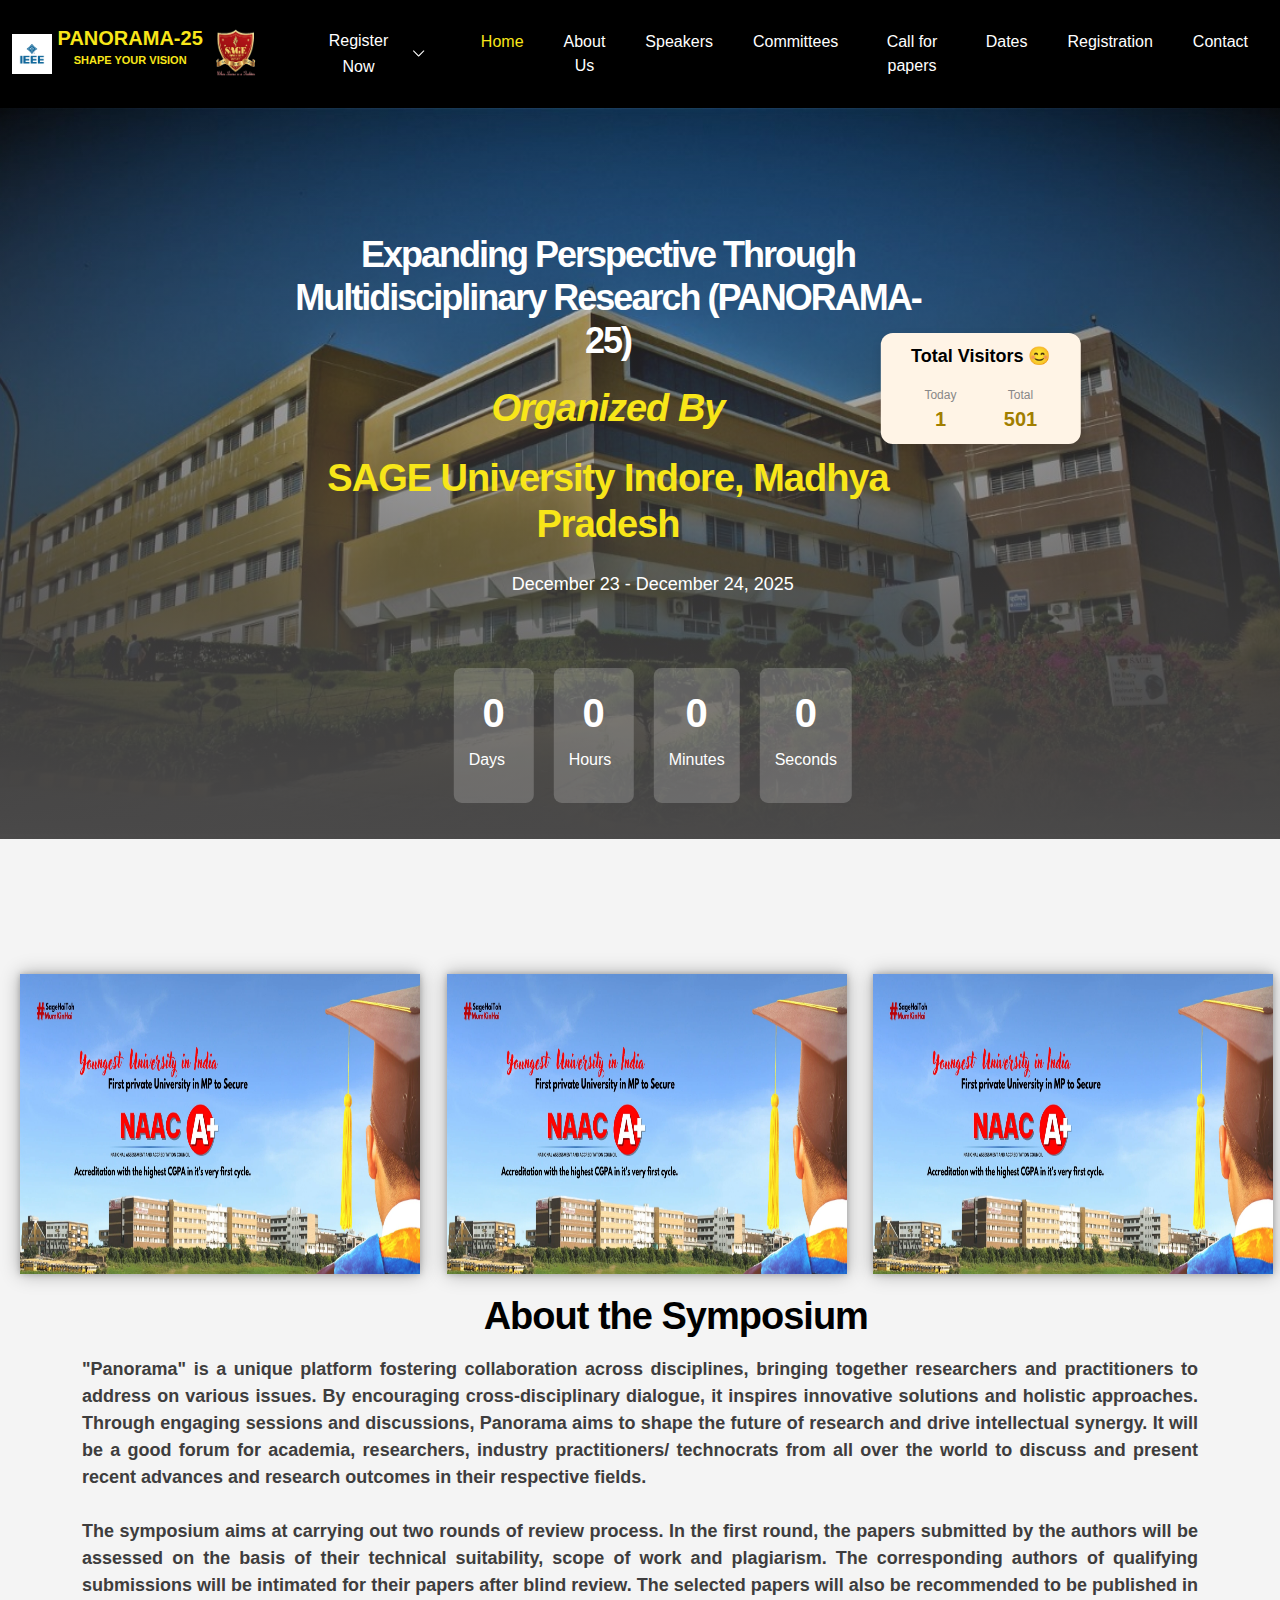
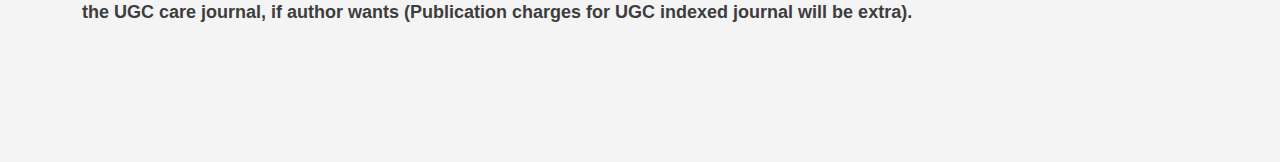
<file: index.html>
<!DOCTYPE html>

<html lang="en">
<head>
<meta charset="utf-8"/>
<meta content="width=device-width, initial-scale=1" name="viewport"/>

<meta name="viewport" content="width=device-width, initial-scale=1.0">

<meta content="" name="description"/>
<meta content="" name="author"/>
<title>PANORAMA-25</title>
<style>
    @import url('https://fonts.googleapis.com/css2?family=Inter:ital,opsz,wght@0,14..32,100..900;1,14..32,100..900&display=swap');
    </style>
<link href="https://fonts.googleapis.com" rel="preconnect"/>
<link crossorigin="" href="https://fonts.gstatic.com" rel="preconnect"/>
<link href="css/css2.css" rel="stylesheet"/>
<link href="css/bootstrap.min.css" rel="stylesheet"/>
<link href="css/bootstrap-icons.css" rel="stylesheet"/>
<link href="css/templatemo-leadership-event.css" rel="stylesheet"/>
<link rel="stylesheet" href="css/about.css">
</head>
<body>
<nav class="navbar navbar-expand-lg">
<div class="container-fluid">
<button aria-controls="navbarNav" aria-expanded="false" aria-label="Toggle navigation" class="navbar-toggler" data-bs-target="#navbarNav" data-bs-toggle="collapse" type="button">
<span class="navbar-toggler-icon"></span>
</button>
<a class="navbar-brand mx-auto mx-lg-0" href="index.php.html">
<img src="images/IEEE.png" style="width: 40px; height: 40px;">
<span class="brand-text">PANORAMA-25 <br/><span style="font-size:11px">Shape your vision</span></span>
<img src="images\bg removed.png" style="width: 50px;height: 50px;">
</a>
<div><pre>   </pre></div>
<div class="menu">
    <div class="item">
      <a href="#" class="link">
        <span>Register Now</span>
        <svg viewBox="0 0 360 360" xml:space="preserve">
          <g id="SVGRepo_iconCarrier">
            <path
              id="XMLID_225_"
              d="M325.607,79.393c-5.857-5.857-15.355-5.858-21.213,0.001l-139.39,139.393L25.607,79.393 c-5.857-5.857-15.355-5.858-21.213,0.001c-5.858,5.858-5.858,15.355,0,21.213l150.004,150c2.813,2.813,6.628,4.393,10.606,4.393 s7.794-1.581,10.606-4.394l149.996-150C331.465,94.749,331.465,85.251,325.607,79.393z"
            ></path>
          </g>
        </svg>
      </a>
      <div class="submenu">
        <div class="submenu-item">
          <a href="https://docs.google.com/forms/d/e/1FAIpQLSe8QRCfgTQ4lCz9ZtdIVTcdoqV_TlfD-V8I_7DpQ2SYXhQ3HQ/viewform?usp=dialog" class="submenu-link">Academicians</a>
        </div>
        <div class="submenu-item">
          <a href="https://docs.google.com/forms/d/e/1FAIpQLSe8QRCfgTQ4lCz9ZtdIVTcdoqV_TlfD-V8I_7DpQ2SYXhQ3HQ/viewform?usp=dialog" class="submenu-link">Researcher</a>
        </div>
        <div class="submenu-item">
          <a href="https://docs.google.com/forms/d/e/1FAIpQLSe8QRCfgTQ4lCz9ZtdIVTcdoqV_TlfD-V8I_7DpQ2SYXhQ3HQ/viewform?usp=dialog" class="submenu-link">Industry Person</a>
        </div>
        <div class="submenu-item">
          <a href="https://docs.google.com/forms/d/e/1FAIpQLSe8QRCfgTQ4lCz9ZtdIVTcdoqV_TlfD-V8I_7DpQ2SYXhQ3HQ/viewform?usp=dialog" class="submenu-link">IEEE Member</a>
        </div>
        <div class="submenu-item">
            <a href="https://docs.google.com/forms/d/e/1FAIpQLSe8QRCfgTQ4lCz9ZtdIVTcdoqV_TlfD-V8I_7DpQ2SYXhQ3HQ/viewform?usp=dialog" class="submenu-link">Foreign Authors</a>
          </div>
          <div class="submenu-item">
            <a href="https://docs.google.com/forms/d/e/1FAIpQLSe8QRCfgTQ4lCz9ZtdIVTcdoqV_TlfD-V8I_7DpQ2SYXhQ3HQ/viewform?usp=dialog" class="submenu-link">Non-IEEE Member</a>
          </div>
      </div>
    </div>
  </div>
<div class="collapse navbar-collapse" id="navbarNav">
<ul class="navbar-nav ms-auto">
<li class="nav-item">
<a class="nav-link" href="index.html#section_1">Home</a>
</li>
<li class="nav-item">
<a class="nav-link" href="about.php.html">About Us</a>
</li>
<li class="nav-item">
<a class="nav-link" href="speaker.php.html">Speakers</a>
</li>
<li class="nav-item">
<a class="nav-link" href="committee.php.html">Committees</a>
</li>
<li class="nav-item">
<a class="nav-link" href="callforpapers.php.html">Call for papers</a>
</li>
<li class="nav-item">
<a class="nav-link" href="dates.php.html">Dates</a>
</li>
<li class="nav-item">
<a class="nav-link" href="registration.php.html">Registration</a>
</li>
<li class="nav-item">
<a class="nav-link" href="contact.php.html">Contact</a>
</li>
</ul>
<div>
</div>
</div></div></nav>

</div>
<div class="hero" id="section_1">
    <div>
<div class="container-fluid">
    
<div class="row">
    
<div class="col-lg-5 col-12 m-auto">
    
<div class="hero-text">

<h2 class="mb-4" style="color: #ffffff; font-size: 36px;">Expanding Perspective Through Multidisciplinary Research (PANORAMA-25)</h2>

<h3 class="text-white mb-4"><i>Organized By</i></h3>
<h3 class="text-white mb-4">SAGE University Indore, Madhya Pradesh</h3>

<div id="page4">

 <p style="display: flex;align-items: center;color: white;justify-content: center;">December 23 - December 24, 2025</p>   
    <!-- Countdown Timer -->
    <div style="align-items: center;justify-content: space-between;">
    <div class="ctimer">
    <div id="countdown">
        <div class="countdown-item">
            <span id="days">0</span>
            <p>Days</p>
        </div>
        <div class="countdown-item">
            <span id="hours">0</span>
            <p>Hours</p>
        </div>
        <div class="countdown-item">
            <span id="minutes">0</span>
            <p>Minutes</p>
        </div>
        <div class="countdown-item">
            <span id="seconds">0</span>
            <p>Seconds</p>
        </div>
    </div>

</div>
<div>
<div class="visitor-counter">
    <div class="counter-header">Total Visitors 😊</div>
    <div class="counter-body">
        <div class="counter-item">
            <span class="counter-label">Today</span>
            <span class="counter-value" id="today-count">0</span>
        </div>
        <div class="counter-item">
            <span class="counter-label">Total</span>
            <span class="counter-value" id="total-count">500</span>
        </div>
    </div>
</div>
</div>
</div>
<div>
</div>
</div>

</div>


</div>
</div>
</div>
</div>
<div class="video-wrap">
<img class="custom-video" src="images/bg53.jpg"/>

</div>
</div>
</div>
</section>
<section class="about section-padding" id="section_2">
    <div class="abimg">
        <div>
        <img alt="" class="img-fluid college-image" src="images/new1w.webp"/>
    </div>
    <div>
        <img alt="" class="img-fluid college-image" src="images/new1w.webp"/>
    </div>
<div>
        <img alt="" class="img-fluid college-image" src="images/new1w.webp"/>
    </div></div>
<div class="container">
<div class="row">
<div class="col-lg-4 col-12 mt-5 mt-lg-0">
</div>
<div class="col-lg-8 col-12">
<h3 class="mb-3">About the Symposium  </h3>
<p style="color: #3e3d3d;"><b>"Panorama" is a unique platform fostering collaboration across disciplines, bringing together researchers and practitioners to address on various issues. By encouraging cross-disciplinary dialogue, it inspires innovative solutions and holistic approaches. Through engaging sessions and discussions, Panorama aims to shape the future of research and drive intellectual synergy. It will be a good forum for academia, researchers, industry practitioners/ technocrats from all over the world to discuss and present recent advances and research outcomes in their respective fields.
    <br><br>
        The symposium aims at carrying out two rounds of review process. In the first round, the papers submitted by the authors will be assessed on the basis of their technical suitability, scope of work and plagiarism. The corresponding authors of qualifying submissions will be intimated for their papers after blind review. The selected papers will also be recommended to be published in the UGC care journal, if author wants (Publication charges for UGC indexed journal will be extra).
</p>
</div>

</div>
</section>
<footer>
    <!-- From Uiverse.io by gharsh11032000 --> 

<!--   
    <button class="Btn">Register Now</button> -->
</footer>

</main>
<script src="js/jquery.min.js"></script>
<script src="js/bootstrap.min.js"></script>
<script src="js/jquery.sticky.js"></script>
<script src="js/click-scroll.js"></script>
<script src="js/custom.js"></script>
<script src="js\count.js"></script>
<script src="js/visitor.js"></script>
</body>
</html>
</file>
<file: css/css2.css>
/* latin-ext */
@font-face {
  font-family: 'DM Sans';
  font-style: normal;
  font-weight: 400;
  font-display: swap;
  src: url(https://fonts.gstatic.com/s/dmsans/v15/rP2Yp2ywxg089UriI5-g4vlH9VoD8Cmcqbu6-K6h9Q.woff2) format('woff2');
  unicode-range: U+0100-02BA, U+02BD-02C5, U+02C7-02CC, U+02CE-02D7, U+02DD-02FF, U+0304, U+0308, U+0329, U+1D00-1DBF, U+1E00-1E9F, U+1EF2-1EFF, U+2020, U+20A0-20AB, U+20AD-20C0, U+2113, U+2C60-2C7F, U+A720-A7FF;
}
/* latin */
@font-face {
  font-family: 'DM Sans';
  font-style: normal;
  font-weight: 400;
  font-display: swap;
  src: url(https://fonts.gstatic.com/s/dmsans/v15/rP2Yp2ywxg089UriI5-g4vlH9VoD8Cmcqbu0-K4.woff2) format('woff2');
  unicode-range: U+0000-00FF, U+0131, U+0152-0153, U+02BB-02BC, U+02C6, U+02DA, U+02DC, U+0304, U+0308, U+0329, U+2000-206F, U+20AC, U+2122, U+2191, U+2193, U+2212, U+2215, U+FEFF, U+FFFD;
}
/* latin-ext */
@font-face {
  font-family: 'DM Sans';
  font-style: normal;
  font-weight: 500;
  font-display: swap;
  src: url(https://fonts.gstatic.com/s/dmsans/v15/rP2Yp2ywxg089UriI5-g4vlH9VoD8Cmcqbu6-K6h9Q.woff2) format('woff2');
  unicode-range: U+0100-02BA, U+02BD-02C5, U+02C7-02CC, U+02CE-02D7, U+02DD-02FF, U+0304, U+0308, U+0329, U+1D00-1DBF, U+1E00-1E9F, U+1EF2-1EFF, U+2020, U+20A0-20AB, U+20AD-20C0, U+2113, U+2C60-2C7F, U+A720-A7FF;
}
/* latin */
@font-face {
  font-family: 'DM Sans';
  font-style: normal;
  font-weight: 500;
  font-display: swap;
  src: url(https://fonts.gstatic.com/s/dmsans/v15/rP2Yp2ywxg089UriI5-g4vlH9VoD8Cmcqbu0-K4.woff2) format('woff2');
  unicode-range: U+0000-00FF, U+0131, U+0152-0153, U+02BB-02BC, U+02C6, U+02DA, U+02DC, U+0304, U+0308, U+0329, U+2000-206F, U+20AC, U+2122, U+2191, U+2193, U+2212, U+2215, U+FEFF, U+FFFD;
}
/* latin-ext */
@font-face {
  font-family: 'DM Sans';
  font-style: normal;
  font-weight: 700;
  font-display: swap;
  src: url(https://fonts.gstatic.com/s/dmsans/v15/rP2Yp2ywxg089UriI5-g4vlH9VoD8Cmcqbu6-K6h9Q.woff2) format('woff2');
  unicode-range: U+0100-02BA, U+02BD-02C5, U+02C7-02CC, U+02CE-02D7, U+02DD-02FF, U+0304, U+0308, U+0329, U+1D00-1DBF, U+1E00-1E9F, U+1EF2-1EFF, U+2020, U+20A0-20AB, U+20AD-20C0, U+2113, U+2C60-2C7F, U+A720-A7FF;
}
/* latin */
@font-face {
  font-family: 'DM Sans';
  font-style: normal;
  font-weight: 700;
  font-display: swap;
  src: url(https://fonts.gstatic.com/s/dmsans/v15/rP2Yp2ywxg089UriI5-g4vlH9VoD8Cmcqbu0-K4.woff2) format('woff2');
  unicode-range: U+0000-00FF, U+0131, U+0152-0153, U+02BB-02BC, U+02C6, U+02DA, U+02DC, U+0304, U+0308, U+0329, U+2000-206F, U+20AC, U+2122, U+2191, U+2193, U+2212, U+2215, U+FEFF, U+FFFD;
}
</file>
<file: css/templatemo-leadership-event.css>
:root {
  --white-color:                  #ffffff;
  --primary-color:                #f8e619;
  --secondary-color:              #2c093a;
  --section-bg-color:             #f0f8ff;
  --dark-color:                   #000000;
  --navbar-bg-color:               #000000;
  --p-color:                      #000000;
  --highlight-icon-color:         #ff0100;

  --body-font-family:             'DM Sans', sans-serif;

  --h1-font-size:                 62px;
  --h2-font-size:                 36px;
  --h3-font-size:                 36px;
  --h4-font-size:                 32px;
  --h5-font-size:                 24px;
  --h6-font-size:                 22px;
  --p-font-size:                  18px;
  --menu-font-size:               16px;
  --copyright-text-font-size:     16px;

  --font-weight-normal:           400;
  --font-weight-medium:           500;
  --font-weight-bold:             700;
}

.text-info{
  display: flex;
  justify-content: center;
  text-align: center;
}

body {
    background: var(--white-color);
    font-family: var(--body-font-family); 
}



.logos-container {
  width: 100%;
  margin: 0;
  max-width: 600px;
}

.logos {
  width: 100%;
  height: 100%;
  display: flex;
  justify-content: space-between;
  z-index: 2000;
  /* align-items: center; */
  /* padding: 5px; */
  /* background-color: #ffebc54a; */
}

.logos1, .logos2 {
  z-index: 2000;
  display: flex;
}

.logos1 img, .logos2 img {
  max-width: 100%;
  width: 100px;
  height: 100px;
  object-fit: contain;
}

.logos3 {
  flex: 0 1 100%;
  text-align: center;
}

.logos3 p {
  margin: 0;
}
/* Media Queries for Logo Sizes */
@media screen and (max-width: 768px) {
    .logos1, .logos2 {
        flex: 0 1 100px;
    }
    
    .date-text {
        font-size: 1.5rem;
    }
}

@media screen and (max-width: 480px) {
    .logos1, .logos2 {
        flex: 0 1 80px;
    }
    
    .date-text {
        font-size: 1.2rem;
    }
}

/* Media Queries */
@media (min-width: 768px) {
    .logos3 {
        flex: 0 1 auto;
    }
    
    .logos1, .logos2 {
        flex: 0 1 180px;
    }
}

.date-text {
    font-size: 1.8rem;
    color: #ffffff;
    margin-top: 15px;
    display: block;
    text-align: center;
    font-weight: var(--font-weight-bold);
}

/* Media Queries for Logo Sizes */
@media screen and (max-width: 768px) {
    .logos1, .logos2 {
        flex: 0 1 100px;
    }
    
    .date-text {
        font-size: 1.5rem;
    }
}

@media screen and (max-width: 480px) {
    .logos1, .logos2 {
        flex: 0 1 80px;
    }
    
    .date-text {
        font-size: 1.2rem;
    }
}

/* Media Queries */
@media (min-width: 768px) {
    .logos3 {
        flex: 0 1 auto;
    }
    
    .logos1, .logos2 {
        flex: 0 1 180px;
    }
}

/*---------------------------------------
  TYPOGRAPHY               
-----------------------------------------*/
#section_2 h3{
  display: flex;
  text-align: right;
  padding-right: 30px;
  margin-right: 10px;
  justify-content: center;
}

h2,
h3,
h4,
h5,
h6 {
  color: var(--dark-color);
}

h1,
h2,
h3,
h4,
h5,
h6 {
  font-weight: var(--font-weight-bold);
  letter-spacing: -1px;
}

h1 {
  text-align: center;
  font-size: var(--h1-font-size);
  letter-spacing: -2px;
  text-transform: uppercase;
}

h2 {
  font-size: 42px;
  letter-spacing: -2px;
  padding-left: 10%;
  padding-right: 20%;
}

h3 {
  font-size: 38px;
  padding-left: 10%;
  padding-right: 20%;
}

h4 {
  font-size: var(--h4-font-size);
}

h5 {
  font-size: var(--h5-font-size);
  line-height: normal;
}

h6 {
  font-size: var(--h6-font-size);
}

p {
  color: var(--p-color);
  font-size: var(--p-font-size);
  font-weight: var(--font-weight-normal);
  text-align: justify;
}

ul li {
  color: var(--p-color);
  font-size: var(--p-font-size);
  font-weight: var(--font-weight-normal);
}

a, 
button {
  touch-action: manipulation;
  transition: all 0.3s;
}

a {
  color: var(--p-color);
  text-decoration: none;
}

a:hover {
  color: var(--primary-color);
}

::selection {
  background: var(--primary-color);
  color: var(--white-color);
}

::-moz-selection {
  background: var(--primary-color);
  color: var(--white-color);
}

.section-padding {
  padding-top: 120px;
  padding-bottom: 120px;
}

.custom-border-radius {
  border-radius: 20px;
}

b,
strong {
  font-weight: var(--font-weight-bold);
}

.small-title {
  text-transform: uppercase;
}

.avatar-image {
  border: 2px solid var(--white-color);
  border-radius: 100px;
  width: 50px;
  height: 50px;
  object-fit: cover;
}

.avatar-image-left {
  position: relative;
  left: -10px;
}

.avatar-image-left + .avatar-image-left {
  left: -20px;
}

.avatar-image-left + .avatar-image-left + .avatar-image-left {
  left: -30px;
}

.avatar-image-left + .avatar-image-left + .avatar-image-left + .avatar-image-left {
  left: -40px;
}

.avatar-info {
  display: inline-block;
  vertical-align: top;
}


/*---------------------------------------
  CUSTOM ICON               
-----------------------------------------*/
.custom-icon {
  display: inline-block;
  height: 45px;
  width: 45px;
  line-height: 45px;
  border: 2px solid var(--white-color);
  text-align: center;
  border-radius: 50%;
  font-size: 20px;
  position: relative;
}

.custom-icon::before,
.custom-icon::after {
  box-sizing: inherit;
  content: "";
  position: absolute;
  width: 100%;
  height: 100%;
  left: 0;
  top: 0;
  border-radius: 50%;
}

.custom-icon::before {
  border: 2px solid transparent;
}

.custom-icon::after {
  border: 0 solid transparent;
}

.custom-icon:hover {
  border-color: transparent;
}

.custom-icon:hover::before {
  border-top-color: var(--primary-color);
  border-right-color: var(--primary-color);
  border-bottom-color: var(--primary-color);
  transition: border-top-color .15s linear,border-right-color .15s linear .1s,border-bottom-color .15s linear .2s;
}

.custom-icon:hover::after {
  border-top: 2px solid var(--primary-color);
  border-left-width: 2px;
  border-right-width: 2px;
  transform: rotate(270deg);
  transition: transform .4s linear 0s,border-left-width 0s linear .35s;
}


/*---------------------------------------
  CUSTOM BUTTON               
-----------------------------------------*/
.custom-btn,
.navbar-expand-lg .navbar-nav .nav-link.custom-btn,
.navbar-nav .nav-link.custom-btn {
  background: var(--navbar-bg-color);
  border-radius: 100px;
  color: var(--white-color);
  font-size: var(--copyright-text-font-size);
  font-weight: var(--font-weight-bold);
  padding: 10px 20px;
}

.navbar-expand-lg .navbar-nav .nav-link.custom-btn,
.navbar-nav .nav-link.custom-btn {
  background: var(--secondary-color);
}

.navbar-expand-lg .navbar-nav .nav-link.custom-btn,
.navbar-nav .nav-link.custom-btn {
  margin-left: 20px;
}

.custom-border-btn {
  background: transparent;
  border: 2px solid var(--primary-color);
  color: var(--primary-color);
}

.custom-btn:hover,
.navbar-expand-lg .navbar-nav .nav-link.custom-btn:hover,
.navbar-nav .nav-link.custom-btn:hover {
  background: var(--primary-color);
  box-shadow: 0 1rem 3rem rgba(0,0,0,.175);
  color: var(--white-color);
}


/*---------------------------------------
  NAVIGATION              
-----------------------------------------*/
.sticky-wrapper {
  background: var(--navbar-bg-color);
}

.navbar {
  background: var(--navbar-bg-color);
  z-index: 9;
  right: 0;
  left: 0;
  transition: all 0.3s;
  padding-top: 15px;
  padding-bottom: 15px;
}

.navbar-brand {
  font-size: 20px;
  line-height: 1.2rem;
  font-weight: var(--font-weight-bold);
  color: var(--primary-color);
  text-transform: uppercase;
}

.brand-logo {
  font-size: 40px;
}

.brand-text {
  display: inline-block;
  vertical-align: top;
}

.navbar-expand-lg .navbar-nav .nav-link {
  padding-right: 20px;
  padding-left: 20px;
}

.navbar-nav .nav-link {
  color: var(--white-color);
  font-size: var(--menu-font-size);
  font-weight: var(--font-weight-medium);
  padding-top: 15px;
  padding-bottom: 15px;
}

.navbar-nav .nav-link.active, 
.navbar-nav .nav-link:hover {
  color: var(--primary-color);
}

.navbar-toggler {
  border: 0;
  padding: 0;
  cursor: pointer;
  margin: 0;
  width: 30px;
  height: 35px;
  outline: none;
}

.navbar-toggler:focus {
  outline: none;
  box-shadow: none;
}

.navbar-toggler[aria-expanded="true"] .navbar-toggler-icon {
  background: transparent;
}

.navbar-toggler[aria-expanded="true"] .navbar-toggler-icon:before,
.navbar-toggler[aria-expanded="true"] .navbar-toggler-icon:after {
  transition: top 300ms 50ms ease, -webkit-transform 300ms 350ms ease;
  transition: top 300ms 50ms ease, transform 300ms 350ms ease;
  transition: top 300ms 50ms ease, transform 300ms 350ms ease, -webkit-transform 300ms 350ms ease;
  top: 0;
}

.navbar-toggler[aria-expanded="true"] .navbar-toggler-icon:before {
  transform: rotate(45deg);
}

.navbar-toggler[aria-expanded="true"] .navbar-toggler-icon:after {
  transform: rotate(-45deg);
}

.navbar-toggler .navbar-toggler-icon {
  background: var(--white-color);
  transition: background 10ms 300ms ease;
  display: block;
  width: 30px;
  height: 2px;
  position: relative;
}

.navbar-toggler .navbar-toggler-icon:before,
.navbar-toggler .navbar-toggler-icon:after {
  transition: top 300ms 350ms ease, -webkit-transform 300ms 50ms ease;
  transition: top 300ms 350ms ease, transform 300ms 50ms ease;
  transition: top 300ms 350ms ease, transform 300ms 50ms ease, -webkit-transform 300ms 50ms ease;
  position: absolute;
  right: 0;
  left: 0;
  background: var(--white-color);
  width: 30px;
  height: 2px;
  content: '';
}

.navbar-toggler .navbar-toggler-icon::before {
  top: -8px;
}

.navbar-toggler .navbar-toggler-icon::after {
  top: 8px;
}


/*---------------------------------------
  HIGHLIGHT              
-----------------------------------------*/
.highlight {
  background: var(--navbar-bg-color);
  padding-bottom: 16px;
}

.highlight-thumb {
  position: relative;
  overflow: hidden;
  margin-top: 24px;
  margin-bottom: 24px;
}

.highlight-thumb::after {
  content: "";
  background: rgba(0, 0, 0, 0.45);
  position: absolute;
  top: 0;
  left: 0;
  width: 100%;
  height: 100%;
  pointer-events: none;
}

.highlight-thumb:hover .highlight-title {
  opacity: 0;
  visibility: hidden;
}

.highlight-thumb:hover .highlight-icon {
  opacity: 1;
  visibility: visible;
}

.highlight-thumb:hover .highlight-image {
  transform: scale(1.2);
}

.highlight-info {
  position: absolute;
  z-index: 2;
  top: 50%;
  left: 50%;
  transform: translate(-50%, -50%);
  width: 100%;
  text-align: center;
}
.college-image{
  display: block;
  width: 100%;
  transition: transform 2s;
  height:300px;
  box-shadow: 0 0px 18px rgba(0,0,0,0.30), 0 0px 6px rgba(0,0,0,0.22);
  
}
.college-image:hover{
	border-radius : 50%;
	transition-duration:2s;
	box-shadow: 0 0px 38px rgba(0,0,0,0.30), 0 0px 12px rgba(0,0,0,0.22);
}
.highlight-image {
  display: block;
  width: 100%;
  transition: transform 2s;
  height:300px;
  
}

.highlight-title {
  color: var(--white-color);
  transition: opacity 1s;
  margin-bottom: 0;
}

.highlight-icon {
  color: var(--highlight-icon-color);
  font-size: var(--h1-font-size);
  opacity: 0;
  transition: transform 1s;
  visibility: hidden;
  position: absolute;
  z-index: 2;
  top: 50%;
  left: 50%;
  transform: translate(-50%, -50%);
}

.highlight-icon:hover {
  color: var(--white-color);
}


/*---------------------------------------
  HERO              
-----------------------------------------*/
.hero {
  position: relative;
  height: calc(90vh - 84px);
}

.hero::after {
  content: "";
  background: rgba(0, 0, 0, 0) linear-gradient(rgba(85, 84, 84, 0.1), rgb(74, 73, 73) 100%) repeat scroll 0% 0%;

  position: absolute;
  top: 0;
  right: 0;
  bottom: 0;
  left: 0;
  margin-bottom: -5px;
}

.hero-text {
  position: absolute;
  z-index: 2;
  top: 30%;
  left: 30%;
  transform: translate(-20%, -20%);
  text-align: center;
}

.hero .arrow-icon {
  position: relative;
  top: 50px;
}

.video-wrap {
  z-index: -100;
}

.custom-video {
  position: absolute;
  top: 0;
  left: 0;
  object-fit: cover;
  width: 100%;
  height: 100%;
}


.date-text,
.location-text {
  border: 1px solid var(--white-color);
  color: var(--white-color);
  display: inline-block;
  padding: 10px 20px;
}

.abimg{
  display: flex;
  align-items: center;
  justify-content: space-between;
}
.abimg img{
  width: 400px;
  height: 300px;
  margin: 20px;
}

/*---------------------------------------
  SPEAKERS              
-----------------------------------------*/
.speakers {
  background: var(--section-bg-color);
}

.speakers-thumb {
  position: relative;
}

.speakers-thumb-small {
  margin-top: 24px;
}

.speakers-thumb:hover .speakers-info::before {
  background: #273053;
  width: 100%;
  padding: 15px;
}

.speakers-thumb:hover .speakers-title,
.speakers-thumb:hover .speakers-text {
  color: var(--white-color);
}

.speakers-info {
  background: var(--white-color);
  box-shadow: 0 1rem 3rem rgba(0,0,0,.175);
  bottom: 0;
  right: 0;
  left: 0;
  padding: 10px 15px;
  width: 100%;
}


.speakers-info::before {
  content: "";
  position: absolute;
  top: 0;
  left: 0;
  bottom: 0;
  background: var(--primary-color);
  width: 5px;
  height: 100%;
  transition: all 1s;
  
}
.speakers-info:hover{
	color: white;
}
.speakers-image {
  width: 100%;
}

.speakers-text-info {
  padding: 100px;
}

.speakers-title,
.speakers-text {
  position: relative;
}

.speakers-text {
 
 
}

.speakers-featured-text {
  background: var(--secondary-color);
  border-radius: 4px;
  color: var(--white-color);
  position: absolute;
  top: 0;
  right: 0;
  font-size: 12px;
  text-transform: uppercase;
  margin: 10px;
  padding: 4px 12px;
}

.speakers-thumb .social-icon {
  position: absolute;
  right: 0;
  bottom: 0;
  margin: 15px;
}

.speakers-thumb .social-icon {
  opacity: 0;
  transition: opacity all 1s;
}

.speakers-thumb:hover .social-icon {
  opacity: 1;
  transition-delay: 1s;
}

.sponsor-image {
  max-width: 130px;
  margin: 10px auto;
  height: auto;
}


/*---------------------------------------
  SCHEDULE              
-----------------------------------------*/
.nav-tabs {
  border-bottom: 0;
}

.nav-tabs .nav-link,
.nav-tabs .nav-link span {
  display: block;
  text-align: left;
  
}

.nav-tabs .nav-link span {
  display: block;
}

.nav-tabs .nav-link small {
  display: block;
  font-size: 18px;
  font-weight: normal;
  color: var(--p-color);
}

.nav-tabs .nav-link {
  background: var(--white-color);
  border-radius: 0;
  border: 0;
  border-left: 3px solid var(--section-bg-color);
  padding: 20px 30px;
  transition: all 0.3s;
  width: 25%;
}

.nav-tabs .nav-link:first-child {
  border-left-color: transparent;
}

.nav-tabs .nav-item.show .nav-link, 
.nav-tabs .nav-link.active,
.nav-tabs .nav-link:focus, 
.nav-tabs .nav-link:hover {
  border-left-color: var(--primary-color);
  box-shadow: 0 1rem 3rem rgba(0,0,0,.175);
}

.nav-tabs .nav-link.active h4,
.nav-tabs .nav-link:focus h4, 
.nav-tabs .nav-link:hover h4 {
  color: var(--primary-color);
}

.schedule-image {
  border-radius: 20px;
}


/*---------------------------------------
  CALL TO ACTION              
-----------------------------------------*/
.call-to-action {
  background-image: url('../images/terren-hurst-blgOFmPIlr0-unsplash.jpg');
  background-repeat: no-repeat;
  background-position: top;
  background-size: cover;
  background-attachment: fixed;
  position: relative;
}

.call-to-action::after {
  content: "";
  background: rgba(0, 0, 0, 0.45);
  position: absolute;
  top: 0;
  left: 0;
  width: 100%;
  height: 100%;
  pointer-events: none;
}

.call-to-action .row {
  position: relative;
  z-index: 2;
}

.call-to-action .custom-btn {
  background: var(--white-color);
  color: var(--dark-color);
}

.call-to-action .custom-btn:hover {
  background: var(--primary-color);
  color: var(--white-color);
}


/*---------------------------------------
  PRICING              
-----------------------------------------*/
.pricing-thumb {
  border-radius: 20px;
  position: relative;
  overflow: hidden;
}

.pricing-title-wrap,
.pricing-body {
  padding: 40px;
}

.pricing-title-wrap {
  background: var(--navbar-bg-color);
  padding: 20px 40px;
}

.pricing-title {
  color: var(--white-color);
}


/*---------------------------------------
  VENUE               
-----------------------------------------*/
.venue {
  background: var(--section-bg-color);
}

.venue-thumb {
  border-radius: 20px;
  position: relative;
  overflow: hidden;
}

.venue-info-title,
.venue-info-body {
  padding: 40px;
}

.venue-info-title {
  background: var(--navbar-bg-color);
  padding: 20px 40px;
}

.google-map {
  border-radius: 20px;
}


/*---------------------------------------
  CONTACT              
-----------------------------------------*/
.contact {
  /*background-image: url('../images/maria-stewart-p4tj0g-_aMM-unsplash.jpg');*/
  /* background-color : rgba(68, 51, 4, 0.737); */
  background-repeat: no-repeat;
  background-position: center;
  background-size: cover;
  background-attachment: fixed;
  align-items: center;
  justify-content: center;
}


.contact-form {
  position: relative;
  overflow: hidden;
  border-radius: 20px;
}

.contact-form h2 {
  background: var(--navbar-bg-color);
  color: var(--white-color);
  padding: 30px 50px;
}

.contact-form .row {
  padding: 50px;
}

.arrow-icon {
  background: var(--section-bg-color);
  border-radius: 100px;
  color: var(--dark-color);
  font-size: var(--h5-font-size);
  width: 50px;
  height: 50px;
  line-height: 50px;
  text-align: center;
  display: inline-block;
  margin: auto;
}

.arrow-icon:hover {
  background: var(--primary-color);
  color: var(--white-color);
}


/*---------------------------------------
  CUSTOM FORM               
-----------------------------------------*/
.custom-form .form-control {
  background: var(--section-bg-color);
  border: 0;
  margin-bottom: 24px;
  padding-top: 13px;
  padding-bottom: 13px;
}

.custom-form button[type="submit"] {
  background: var(--primary-color);
  border-radius: 100px;
  color: var(--white-color);
  font-weight: var(--font-weight-bold);
  transition: all 0.3s;
  margin-bottom: 0;
}

.custom-form button[type="submit"]:hover,
.custom-form button[type="submit"]:focus {
  background: var(--navbar-bg-color);
}


/*---------------------------------------
  SITE FOOTER              
-----------------------------------------*/
.site-footer {
  padding-top: 100px;
  padding-bottom: 100px;
}

.site-footer .navbar-brand {
  color: var(--primary-color);
}

.site-footer .social-icon-link {
  font-size: var(--h6-font-size);
  width: 50px;
  height: 50px;
  line-height: 50px;
}

.site-footer .copyright-text {
  font-size: var(--copyright-text-font-size);
}

.footer-menu {
  margin: 0;
  padding: 0;
}

.footer-menu-item {
  list-style: none;
}

.footer-menu-link {
  font-size: var(--copyright-text-font-size);
  display: inline-block;
  vertical-align: top;
  margin-right: 20px;
}


/*---------------------------------------
  SOCIAL ICON               
-----------------------------------------*/
.social-icon {
  margin: 0;
  padding: 0;
}

.social-icon li {
  list-style: none;
  display: inline-block;
  vertical-align: top;
}

.social-icon-link {
  background: var(--white-color);
  border-radius: 100px;
  font-size: var(--p-font-size);
  color: var(--dark-color);
  display: inline-block;
  vertical-align: top;
  margin: 2px;
  width: 30px;
  height: 30px;
  line-height: 30px;
  text-align: center;
}

.social-icon-link:hover {
  background: var(--primary-color);
  color: var(--white-color);
}


/*---------------------------------------
  RESPONSIVE STYLES               
-----------------------------------------*/
@media screen and (max-width: 1500px) {
   .speakers-text-info {
    padding: 50px;
  }
}

@media screen and (max-width: 991px) {
  h1 {
    font-size: 48px;
  }

  h2 {
    font-size: 36px;
  }

  h3 {
    font-size: 32px;
  }

  h4 {
    font-size: 28px;
  }

  h5 {
    font-size: 20px;
  }

  h6 {
    font-size: 18px;
  }

  .section-padding,
  .site-footer {
    padding-top: 80px;
    padding-bottom: 80px;
  }

  .custom-btn {
    font-size: var(--copyright-text-font-size);
    padding: 8px 16px;
  }

  .navbar-expand-lg .navbar-nav .nav-link {
    padding-left: 0;
  }

  .navbar-nav .nav-link {
    padding-top: 10px;
    padding-bottom: 10px;
  }

  .hero {
    height: calc(75vh - 78.39px);
  }

  .nav-tabs .nav-link {
    width: 50%;
  }

  .copyright-text-wrap {
    margin-top: 20px;
  }

  .hero-text {
    left: 50%;
    transform: translate(-50%, -20%);
    width: 90%;
  }

  .hero h2 {
    font-size: 28px;
  }

  .abimg {
    flex-direction: column;
  }

  .abimg img {
    width: 100%;
    max-width: 400px;
    margin: 10px auto;
  }

  /* Adjust menu for mobile */
  .menu {
    width: 100%;
    margin: 10px 0;
  }

  .menu .item {
    width: 100%;
  }

  .menu .submenu {
    position: static;
    width: 100%;
    opacity: 1;
    visibility: visible;
    transform: none;
    border: none;
    background: rgba(255,255,255,0.1);
    display: none;
  }

  .menu .item:hover .submenu {
    display: flex;
  }
}

@media screen and (max-width: 480px) {
  h1 {
    font-size: 38px;
  }

  h2 {
    font-size: 32px;
  }

  h3 {
    font-size: 28px;
  }

  h4 {
    font-size: 24px;
  }

  h5 {
    font-size: 20px;
  }

  .navbar-brand {
    font-size: 16px;
  }

  .custom-btn {
    font-size: 13px;
    padding: 6px 12px;
  }

  .nav-tabs .nav-link {
    margin-right: 0;
    margin-left: 0;
    padding: 15px;
  }

  .hero-text {
    width: 100%;
  }

  .site-footer .social-icon-link {
    width: 35px;
    height: 35px;
    line-height: 35px;
  }

  .footer-menu-link {
    margin-left: 10px;
    margin-right: 10px;
  }

  .footer-menu,
  .copyright-text-wrap {
    justify-content: center;
  }

  .hero-text h2 {
    font-size: 24px;
  }

  .hero-text h3 {
    font-size: 20px;
  }

  .countdown-item {
    min-width: 60px;
    padding: 8px;
  }

  .countdown-item span {
    font-size: 1.5rem;
  }

  .countdown-item p {
    font-size: 0.8rem;
  }

  /* Adjust header elements */
  .navbar-brand img {
    width: 30px;
    height: 30px;
  }

  .brand-text {
    font-size: 16px;
  }

  /* Make tables responsive */
  table {
    display: block;
    width: 100%;
    overflow-x: auto;
  }
}




.register-container{
  box-shadow: 0 0px 38px rgba(0,0,0,0.30), 0 0px 12px rgba(0,0,0,0.22);
  /* height:300px; */
  border-radius: 45px; 
  margin: auto;
  padding: 40px;
  color: red;font-size: large;
}


.call-to-action, .call-to-action p{
	color:white;
}



.contact-card{
	padding:20px;
	box-shadow: 0 1rem 3rem rgba(0,0,0,.575)!important;
	font-size:15px;
	border-radius:25px;
	border:1px solid var(--navbar-bg-color);
	    transition: transform 2s;
}

.contact-card:hover{
	background-color:var(--navbar-bg-color);
	color : white;
	box-shadow: 0 1rem 3rem rgba(0,0,0,.115)!important;
}

.contact-card:hover a{
	color : white;
}
.contact-card:hover a:hover{
	color :  var(--primary-color);
}

.overlay-img {
  position: absolute; 
  top: 0; 
  left: 0; 
  width: 100%; 
  height: auto; 
  z-index: 2; 
}

.ctimer{
  display: flex;
  align-items: left;
  justify-content: center;
  margin: 50px;
}
#countdown {
  display: flex;
  justify-content: center;
  gap: 20px;
  align-items: center;
  object-fit: cover;
  position: absolute;
  margin-top: 20px;
}

.countdown-item {
  background: rgba(255, 255, 255, 0.2);
  padding: 15px;
  border-radius: 8px;
  text-align: center;
  min-width: 80px;
}

.countdown-item span {
  display: block;
  font-size: 2.5rem;
  font-weight: bold;
  color: #fff;
}

.countdown-item p {
  margin-top: 5px;
  font-size: 1rem;
  color: #fff;
}

/* Responsive styles of countdown */
@media screen and (max-width: 768px) {
  #countdown {
      gap: 15px;
  }
  .countdown-item {
      padding: 12px;
      min-width: 70px;
  }
  .countdown-item span {
      font-size: 2rem;
  }
  .countdown-item p {
      font-size: 0.9rem;
  }
}

@media screen and (max-width: 480px) {
  #countdown {
      gap: 10px;
  }
  .countdown-item {
      padding: 10px;
      min-width: 60px;
  }
  .countdown-item span {
      font-size: 1.5rem;
  }
  .countdown-item p {
      font-size: 0.8rem;
  }
}
@media screen and (max-width: 360px) {
  #countdown {
      flex-direction: column;
      align-items: stretch;
  }
  .countdown-item {
      display: flex;
      justify-content: space-between;
      align-items: center;
      padding: 8px 15px;
  }
  .countdown-item span {
      font-size: 1.8rem;
      margin-right: 10px;
  }

  .countdown-item p {
      font-size: 0.9rem;
      margin-top: 0;
  }
}

.visitor-counter {
  background-color: #fff4e6;
  color: #000;
  border-radius: 12px;
  box-shadow: 0px 4px 8px rgba(0, 0, 0, 0.1);
  width: 200px;
  text-align: center;
  position: fixed;
  z-index: 1000; /* Ensure it's above other elements */
  padding: 10px 20px;
  border: none;
  cursor: pointer;
}

.counter-header {
  font-size: 18px;
  font-weight: bold;
  margin-bottom: 16px;
}

.counter-body {
  display: flex;
  justify-content: space-around;
}

.counter-item {
  text-align: center;
}

.counter-label {
  font-size: 12px;
  color: #888;
  display: block;
}

.counter-value {
  font-size: 20px;
  font-weight: bold;
  color: #a17e00;
}
/* From Uiverse.io by vinodjangid07 */ 
footer{
  display: flex;
  align-items: center;
  justify-content: center;
}
.Btn {
  position: relative;
  width: 300px;
  height: 80px;
  border-radius: 45px;
  border: none;
  background-color: rgb(254, 237, 45);
  color: rgb(0, 0, 0);
  box-shadow: 0px 10px 10px rgb(254, 237, 45) inset,
  0px 5px 10px rgba(5, 5, 5, 0.212),
  0px -10px 10px rgb(22, 23, 3) inset;
  cursor: pointer;
  display: flex;
  align-items: center;
  justify-content: center;
  font-size: 32px;
}

.Btn::before {
  width: 70%;
  height: 2px;
  position: absolute;
  background-color: rgba(250, 250, 250, 0.678);
  content: "";
  filter: blur(1px);
  top: 7px;
  border-radius: 50%;
}

.Btn::after {
  width: 70%;
  height: 2px;
  position: absolute;
  background-color: rgba(250, 250, 250, 0.137);
  content: "";
  filter: blur(1px);
  bottom: 7px;
  border-radius: 50%;
}

.Btn:hover {
  animation: jello-horizontal 0.9s both;
}

@keyframes jello-horizontal {
  0% {
    transform: scale3d(1, 1, 1);
  }

  30% {
    transform: scale3d(1.25, 0.75, 1);
  }

  40% {
    transform: scale3d(0.75, 1.25, 1);
  }

  50% {
    transform: scale3d(1.15, 0.85, 1);
  }

  65% {
    transform: scale3d(0.95, 1.05, 1);
  }

  75% {
    transform: scale3d(1.05, 0.95, 1);
  }

  100% {
    transform: scale3d(1, 1, 1);
  }
}

/* From Uiverse.io by gharsh11032000 */ 
.menu {
  font-size: 16px;
  line-height: 1.6;
  color: #ffffff;
  width: fit-content;
  display: flex;
  list-style: none;
}
.menu::after {
  font-size: 16px;
  line-height: 1.6;
  color: #000000;
  width: fit-content;
  display: flex;
  list-style: none;
}

.menu a {
  text-decoration: none;
  color: inherit;
  font-family: inherit;
  font-size: inherit;
  line-height: inherit;
}

.menu .link {
  position: relative;
  display: flex;
  align-items: center;
  justify-content: center;
  gap: 12px;
  padding: 12px 36px;
  border-radius: 16px;
  overflow: hidden;
  transition: all 0.48s cubic-bezier(0.23, 1, 0.32, 1);
}

.menu .link::after {
  content: "";
  position: absolute;
  top: 0;
  left: 0;
  width: 100%;
  height: 100%;
  background-color: #f8de1e;
  z-index: -1;
  transform: scaleX(0);
  transform-origin: left;
  transition: transform 0.48s cubic-bezier(0.23, 1, 0.32, 1);
}

.menu .link svg {
  width: 14px;
  height: 14px;
  fill: #ffffff;
  transition: all 0.48s cubic-bezier(0.23, 1, 0.32, 1);
}

.menu .item {
  position: relative;
}

.menu .item .submenu {
  display: flex;
  flex-direction: column;
  align-items: center;
  position: absolute;
  top: 100%;
  border-radius: 0 0 16px 16px;
  left: 0;
  width: 100%;
  overflow: hidden;
  border: 1px solid #000000;
  opacity: 0;
  visibility: hidden;
  transform: translateY(-12px);
  transition: all 0.48s cubic-bezier(0.23, 1, 0.32, 1);
  z-index: 1;
  pointer-events: none;
  list-style: none;
}

.menu .item:hover .submenu {
  opacity: 1;
  visibility: visible;
  transform: translateY(0);
  pointer-events: auto;
  border-top: transparent;
  border-color: #f7f449;
}

.menu .item:hover .link {
  color: #ffffff;
  border-radius: 16px 16px 0 0;
}

.menu .item:hover .link::after {
  transform: scaleX(1);
  transform-origin: right;
}

.menu .item:hover .link svg {
  fill: #ffffff;
  transform: rotate(-180deg);
}

.submenu .submenu-item {
  width: 100%;
  transition: all 0.48s cubic-bezier(0.23, 1, 0.32, 1);
}

.submenu .submenu-link {
  display: block;
  padding: 12px 24px;
  width: 100%;
  position: relative;
  text-align: center;
  transition: all 0.48s cubic-bezier(0.23, 1, 0.32, 1);
}

.submenu .submenu-item:last-child .submenu-link {
  border-bottom: none;
}

.submenu .submenu-link::before {
  content: "";
  position: absolute;
  top: 0;
  left: 0;
  transform: scaleX(0);
  width: 100%;
  height: 100%;
  background-color: #f7f449;
  z-index: -1;
  transform-origin: left;
  transition: transform 0.48s cubic-bezier(0.23, 1, 0.32, 1);
}

.submenu .submenu-link:hover:before {
  transform: scaleX(1);
  transform-origin: right;
}

.submenu .submenu-link:hover {
  color: #000000;
}

/* Fix visitor counter positioning */
@media screen and (min-width: 992px) {
  .visitor-counter {
    right: 20px;
    top: 100px;
  }
}

/* Improve form responsiveness */
@media screen and (max-width: 768px) {
  .contact-form .row {
    padding: 20px;
  }

  .custom-form .form-control {
    padding: 10px;
  }
}

/* Fix image galleries */
@media screen and (max-width: 768px) {
  .college-image {
    height: 200px;
  }

  .highlight-image {
    height: 200px;
  }
}

/* Add these responsive styles */

/* General responsive styles */
@media screen and (max-width: 768px) {
  /* Registration page */
  .register-container {
    padding: 20px;
    margin: 10px;
    border-radius: 25px;
  }

  .table {
    font-size: 14px;
  }

  /* Dates page */
  .speakers-thumb-small {
    margin: 10px 0;
  }

  .speakers-info {
    padding: 15px;
  }

  .speakers-title {
    font-size: 20px;
  }

  .speakers-text {
    font-size: 16px;
  }

  /* Contact page */
  .help {
    padding: 10px;
  }

  .help ul {
    padding: 0;
    display: flex;
    flex-direction: column;
    gap: 20px;
  }

  .help ul li {
    width: 100%;
  }

  .carddd {
    width: 100%;
    margin: 0;
  }

  .profile-pic {
    width: 120px;
    height: 120px;
  }

  .bottom {
    padding: 15px;
  }

  .callname {
    font-size: 18px;
  }

  /* About page */
  .ties {
    padding: 10px;
  }

  .ties .m-2 {
    width: calc(50% - 20px);
  }

  .ties img {
    width: 100% !important;
    height: auto !important;
  }

  .ties video {
    width: 100% !important;
  }

  /* Committee page */
  .speakers-thumb {
    margin-bottom: 15px;
  }

  /* Call for papers page */
  .pricing .register-container {
    margin-bottom: 20px;
  }
}

/* Extra small screens */
@media screen and (max-width: 480px) {
  /* Registration page */
  .table td, 
  .table th {
    padding: 8px;
    font-size: 13px;
  }

  /* Contact page */
  .venue-info-title h2 {
    font-size: 24px;
  }

  .venue-info-body h4,
  .venue-info-body h5 {
    font-size: 16px;
  }

  .google-map {
    height: 300px;
  }

  /* About page */
  .ties .m-2 {
    width: 100%;
  }

  .mous h1 {
    font-size: 28px;
  }

  /* Call for papers */
  .legend-class {
    font-size: 20px;
  }

  .portfolio-content p {
    font-size: 14px;
  }
}

/* Navigation fixes */
@media screen and (max-width: 991px) {
  .navbar-collapse {
    background: var(--navbar-bg-color);
    padding: 15px;
    border-radius: 8px;
  }

  .navbar-nav {
    gap: 10px;
  }

  .nav-link {
    padding: 8px 15px;
  }
}

/* Common responsive fixes */
@media screen and (max-width: 768px) {
  .section-padding {
    padding: 40px 0;
  }

  .container {
    padding: 0 15px;
  }

  h1, h2 {
    font-size: 28px;
  }

  h3 {
    font-size: 24px;
  }

  p {
    font-size: 15px;
  }

  .text-info {
    font-size: 24px;
  }
}

/* Fix image aspect ratios */
@media screen and (max-width: 768px) {
  img {
    max-width: 100%;
    height: auto;
  }

  .profile-pic img {
    width: 120px;
    height: 120px;
    object-fit: cover;
  }
}

/* Fix social icons responsiveness */
@media screen and (max-width: 480px) {
  .example-2 {
    gap: 10px;
    justify-content: center;
  }

  .icon-content {
    transform: scale(0.9);
  }
}
</file>
<file: css/about.css>
:root {
    /* CSS Variables */
    --blue: #007bff;
    --indigo: #6610f2;
    --purple: #6f42c1;
    --pink: #e83e8c;
    --red: #dc3545;
    --orange: #fd7e14;
    --yellow: #ffc107;
    --green: #28a745;
    --teal: #20c997;
    --cyan: #17a2b8;
    --white: #fff;
    --gray: #6c757d;
    --gray-dark: #343a40;
    --primary: #007bff;
    --secondary: #6c757d;
    --success: #28a745;
    --info: #17a2b8;
    --warning: #ffc107;
    --danger: #dc3545;
    --light: #f8f9fa;
    --dark: #343a40;
    
    /* Breakpoints */
    --breakpoint-xs: 0;
    --breakpoint-sm: 576px;
    --breakpoint-md: 768px;
    --breakpoint-lg: 992px;
    --breakpoint-xl: 1200px;
    
    /* Font Families */
    --font-family-sans-serif: -apple-system, BlinkMacSystemFont, "Segoe UI", Roboto, "Helvetica Neue", Arial, sans-serif, "Apple Color Emoji", "Segoe UI Emoji", "Segoe UI Symbol";
    --font-family-monospace: SFMono-Regular, Menlo, Monaco, Consolas, "Liberation Mono", "Courier New", monospace;
  }
  
  body {
    -webkit-text-size-adjust: 100%;
    -webkit-tap-highlight-color: transparent;
    font-size: 14px;
    font-family: var(--font-family-sans-serif);
    font-weight: 400;
    line-height: 1.5;
    color: #212529;
    text-align: left;
    box-sizing: border-box;
    margin: 0;
    padding: 0;
    border: 0;
    outline: 0;
    vertical-align: baseline;
  }
  
  body {
    font-family: Arial, sans-serif;
    text-align: center;
    background-color: #f4f4f4;
    margin: 0;
    padding: 0;
}

.counter-container {
    position: absolute;
    display: flex;
    top: auto;
    left: auto;
    transform: translate(-50%, -50%);
    padding: 20px;
    background: #000000;
    border-radius: 10px;
    box-shadow: 0 0 15px rgba(0, 0, 0, 0.2);
    display: inline-block;
    animation: fadeIn 1s ease-in-out;
}

h1 {
    color: #ffffff;
    font-size: 2em;
}

#visitor-counter {
    font-size: 4em;
    font-weight: bold;
    color: rgb(218, 218, 24);
    margin-top: 10px;
    animation: countUp 2s ease-in-out;
    /* border: 5px solid black; */
    padding: 5px;
    display: inline-block;
}

@keyframes fadeIn {
    from {
        opacity: 0;
    }
    to {
        opacity: 1;
    }
}

@keyframes countUp {
    from {
        transform: scale(0.5);
        opacity: 0;
    }
    to {
        transform: scale(1);
        opacity: 1;
    }
}

#mous{
    width: 100%;
    height: auto;
}
</file>
